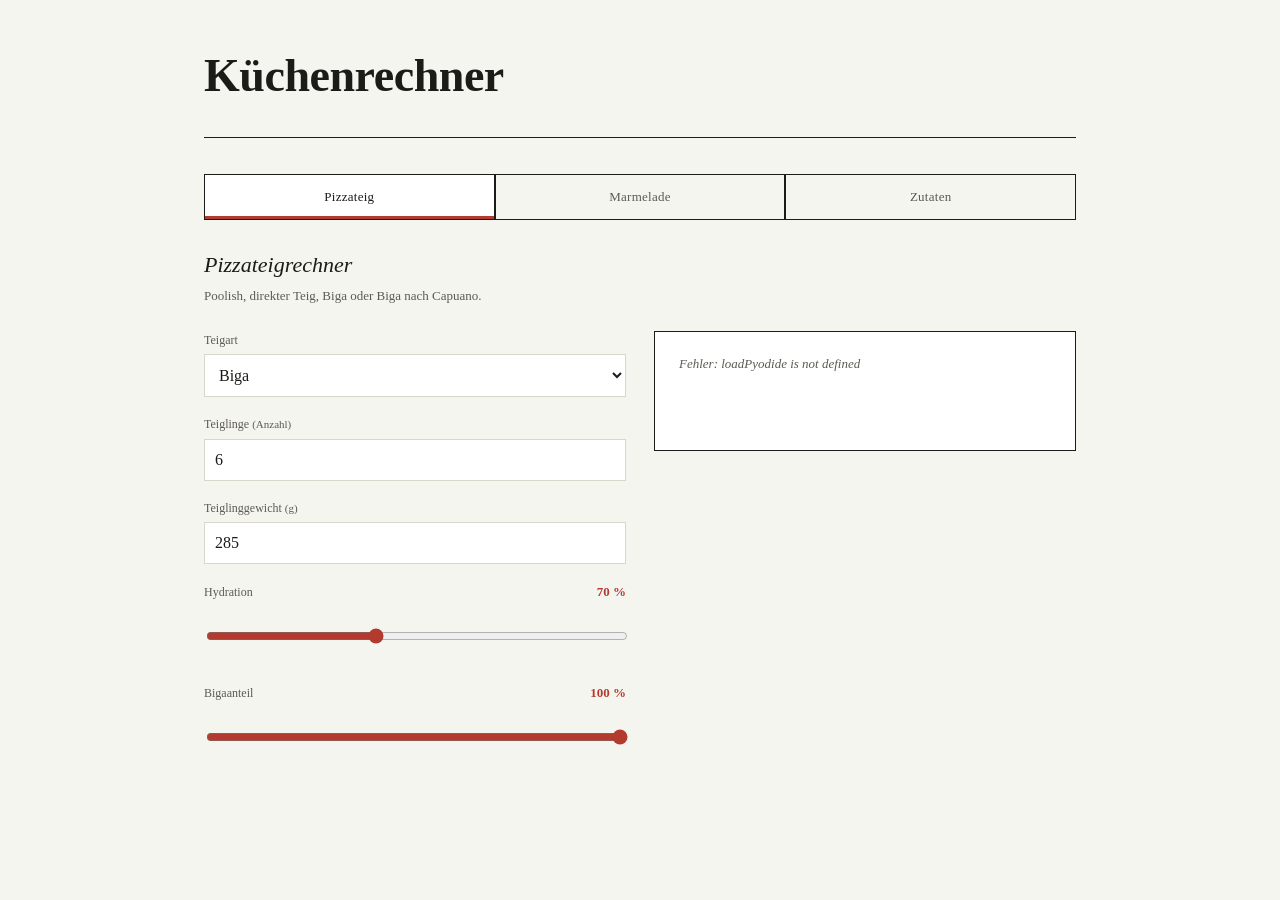
<file: website/index.html>
<!DOCTYPE html>
<html lang="de">
<head>
  <meta charset="UTF-8">
  <meta name="viewport" content="width=device-width, initial-scale=1.0, viewport-fit=cover">  <title>Küchenrechner</title>
  <meta name="theme-color" content="#F5F5F0">
  <meta name="description" content="Drei Küchenrechner: Marmelade, Pizzateig und Zutaten.">
  <link rel="preconnect" href="https://fonts.googleapis.com">
  <link rel="preconnect" href="https://fonts.gstatic.com" crossorigin>
  <link href="https://fonts.googleapis.com/css2?family=Fraunces:ital,opsz,wght@0,9..144,400;0,9..144,600;1,9..144,500&family=IBM+Plex+Mono:wght@400;500;600&display=swap" rel="stylesheet">
  <link rel="stylesheet" href="style.css">
</head>
<body>
  <div class="wrap">

    <header>
      <h1>Küchenrechner</h1>
    </header>

    <nav class="tabs" role="tablist" aria-label="Rechner auswählen">
      <button type="button" class="tab-btn active" id="tab-pizzateig" data-tab="pizzateig"
              role="tab" aria-selected="true" aria-controls="pizzateig">Pizzateig</button>
      <button type="button" class="tab-btn" id="tab-marmelade" data-tab="marmelade"
              role="tab" aria-selected="false" aria-controls="marmelade">Marmelade</button>
      <button type="button" class="tab-btn" id="tab-zutaten" data-tab="zutaten"
              role="tab" aria-selected="false" aria-controls="zutaten">Zutaten</button>
    </nav>

    <main>

      <!-- PIZZATEIG -->
      <section class="panel" id="pizzateig" role="tabpanel" aria-labelledby="tab-pizzateig">
        <h2 class="tool-title">Pizzateigrechner</h2>
        <p class="tool-sub">Poolish, direkter Teig, Biga oder Biga nach Capuano.</p>
        <div class="grid">
          <form class="fields" id="pizzateig-form">
            <div class="field">
              <label for="p-art">Teigart</label>
              <select id="p-art" name="art">
                <option value="poolish">Poolish</option>
                <option value="direkter Teig">Direkter Teig</option>
                <option value="biga" selected>Biga</option>
                <option value="biga capvin">Biga nach Vincenzo Capuano</option>
              </select>
            </div>
            <div class="field">
              <label for="p-anzahl">Teiglinge <span class="unit">(Anzahl)</span></label>
              <input type="number" inputmode="numeric" id="p-anzahl" name="anzahl" value="6" min="1" step="1">            </div>
            <div class="field">
              <label for="p-gewicht">Teiglinggewicht <span class="unit">(g)</span></label>
              <input type="number" inputmode="decimal" id="p-gewicht" name="gewicht" value="285" min="1" step="5">            </div>
            <div class="field">
              <div class="range-row">
                <label for="p-hydration">Hydration</label>
                <span class="val" id="p-hydration-val">70 %</span>
              </div>
              <input type="range" id="p-hydration" name="hydration" min="50" max="100" step="1" value="70">
            </div>
            <div class="field" id="p-poolish-field" hidden>
              <div class="range-row">
                <label for="p-poolishanteil">Poolishanteil</label>
                <span class="val" id="p-poolishanteil-val">30 %</span>
              </div>
              <input type="range" id="p-poolishanteil" name="poolishanteil" min="10" max="100" step="1" value="30">
            </div>
            <div class="field" id="p-biga-field">
              <div class="range-row">
                <label for="p-bigaanteil">Bigaanteil</label>
                <span class="val" id="p-bigaanteil-val">100 %</span>
              </div>
              <input type="range" id="p-bigaanteil" name="bigaanteil" min="10" max="100" step="1" value="100">
            </div>
            <fieldset class="field" id="p-modus-field" hidden>
              <legend>Rezept</legend>
              <div class="toggle-row" role="radiogroup" aria-label="Rezeptmodus">
                <button type="button" data-mode="an" class="active" role="radio" aria-checked="true">mit Anleitung</button>
                <button type="button" data-mode="aus" role="radio" aria-checked="false">nur Mengen</button>
              </div>
            </fieldset>
          </form>
          <div class="output" id="p-output" aria-live="polite"></div>
        </div>
      </section>

      <!-- MARMELADE -->
      <section class="panel" id="marmelade" role="tabpanel" aria-labelledby="tab-marmelade" hidden>
        <h2 class="tool-title">Marmeladenrechner</h2>
        <p class="tool-sub">Süßungsmittel und Geliermittel nach Fruchtmenge.</p>
        <div class="grid">
          <form class="fields" id="marmelade-form">
            <div class="field">
              <label for="m-frucht">Fruchtmenge <span class="unit">(g)</span></label>
              <input type="number" inputmode="decimal" id="m-frucht" name="frucht" value="750" min="0" step="10">            </div>
          </form>
          <div class="output" id="m-output" aria-live="polite"></div>
        </div>
      </section>

      <!-- ZUTATEN -->
      <section class="panel" id="zutaten" role="tabpanel" aria-labelledby="tab-zutaten" hidden>
        <h2 class="tool-title">Zutatenrechner</h2>
        <p class="tool-sub">Anzahl je Pizza eintragen, Einkaufsliste erscheint unten.</p>
        <div class="grid">
          <form class="zut-grid" id="zutaten-form"></form>
          <div class="output" id="z-output" aria-live="polite"></div>
        </div>
      </section>
    </main>

  </div>

  <script src="script.js" defer></script>
</body>
</html>
</file>
<file: website/style.css>
/* ==========================================================================
   Tokens
   ========================================================================== */
:root {
  --paper: #F5F5F0;
  --panel: #FFFFFF;
  --ink: #1B1B18;
  --ink-soft: #5C5A52;
  --line: #D9D6CB;
  --red: #B23A2E;
  --green: #4B6B4D;

  --font-display: 'Georgia', serif;
  --font-mono: 'Georgia', normal;
}

/* ==========================================================================
   Reset / base
   ========================================================================== */
*,
*::before,
*::after {
  box-sizing: border-box;
}

html {
  -webkit-text-size-adjust: 100%;
}

body {
  margin: 0;
  background:
    var(--paper);
  color: var(--ink);
  font-family: var(--font-mono);
  font-size: 15px;
  line-height: 1.55;
}

.wrap {
  max-width: 920px;
  margin: 0 auto;
  padding: 40px 24px 80px;
  padding-left: max(24px, env(safe-area-inset-left));
  padding-right: max(24px, env(safe-area-inset-right));
}

/* ==========================================================================
   Header
   ========================================================================== */
header {
  margin-bottom: 36px;
  border-bottom: 1px solid var(--ink);
  padding-bottom: 20px;
}

header h1 {
  font-family: var(--font-display);
  font-weight: 600;
  font-size: clamp(32px, 6vw, 46px);
  margin: 0 0 6px;
  letter-spacing: -0.01em;
}

header p {
  margin: 0;
  color: var(--ink-soft);
  font-size: 14px;
}

/* ==========================================================================
   Tab navigation
   ========================================================================== */
nav.tabs {
  display: flex;
  gap: 2px;
  margin-bottom: 28px;
  border: 1px solid var(--ink);
  background: var(--ink);
}

nav.tabs button {
  flex: 1 1 0;
  min-width: 0;
  min-height: 44px;
  font-family: var(--font-mono);
  font-size: 13px;
  font-weight: 500;
  letter-spacing: 0.02em;
  padding: 13px 10px;
  background: var(--paper);
  color: var(--ink-soft);
  border: none;
  cursor: pointer;
  white-space: nowrap;
  overflow: hidden;
  text-overflow: ellipsis;
}

nav.tabs button.active {
  background: var(--panel);
  color: var(--ink);
  box-shadow: inset 0 -3px 0 var(--red);
}

nav.tabs button:hover:not(.active) {
  color: var(--ink);
}

nav.tabs button:focus-visible,
.toggle-row button:focus-visible,
input:focus-visible,
select:focus-visible {
  outline: 2px solid var(--red);
  outline-offset: 2px;
}

/* ==========================================================================
   Panels
   ========================================================================== */
section.panel[hidden] {
  display: none;
}

.tool-title {
  font-family: var(--font-display);
  font-style: italic;
  font-weight: 500;
  font-size: 22px;
  margin: 0 0 4px;
}

.tool-sub {
  color: var(--ink-soft);
  font-size: 13px;
  margin: 0 0 24px;
}

.grid {
  display: grid;
  grid-template-columns: 1fr 1fr;
  gap: 28px;
  align-items: start;
}

@media (max-width: 700px) {
  .grid {
    grid-template-columns: 1fr;
  }
}

/* ==========================================================================
   Form fields
   ========================================================================== */
form.fields {
  border: none;
  margin: 0;
  padding: 0;
}

.field {
  margin: 0 0 18px;
  border: none;
  padding: 0;
}

.field label,
.field legend {
  display: block;
  font-size: 12px;
  color: var(--ink-soft);
  margin-bottom: 5px;
  padding: 0;
}

.field .unit {
  color: var(--ink-soft);
  font-size: 11px;
}

.field input[type="number"],
.field select {
  width: 100%;
  font-family: var(--font-mono);
  font-size: 16px;
  padding: 11px 10px;
  background: var(--panel);
  border: 1px solid var(--line);
  color: var(--ink);
}

.field input[type="range"] {
  width: 100%;
  min-height: 44px;
  accent-color: var(--red);
}

.range-row {
  display: flex;
  justify-content: space-between;
  align-items: baseline;
  margin-bottom: 5px;
}

.range-row span.val {
  font-size: 13px;
  color: var(--red);
  font-weight: 600;
}

.toggle-row {
  display: flex;
  gap: 0;
  border: 1px solid var(--line);
  width: max-content;
}

.toggle-row button {
  font-family: var(--font-mono);
  font-size: 12px;
  padding: 12px 14px;
  min-height: 44px;
  background: var(--panel);
  border: none;
  cursor: pointer;
  color: var(--ink-soft);
}

.toggle-row button.active {
  background: var(--ink);
  color: var(--panel);
}

/* ==========================================================================
   Output panel
   ========================================================================== */
.output {
  background: var(--panel);
  border: 1px solid var(--ink);
  padding: 22px 24px;
  min-height: 120px;
}

.output h3 {
  font-family: var(--font-display);
  font-weight: 600;
  font-size: 15px;
  margin: 0 0 14px;
  padding-bottom: 10px;
  border-bottom: 1px dashed var(--line);
}

.output h3:not(:first-child) {
  margin-top: 20px;
}

.row {
  display: flex;
  justify-content: space-between;
  padding: 5px 0;
  font-size: 14px;
}

.row .amt {
  color: var(--red);
  font-weight: 600;
}

.hint {
  font-family: var(--font-mono);
  font-size: 11px;
  font-weight: 400;
  color: var(--ink-soft);
}

.row.sub .amt {
  color: var(--green);
}

.note {
  white-space: pre-line;
  font-size: 12.5px;
  color: var(--ink-soft);
  margin-top: 14px;
  padding-top: 12px;
  border-top: 1px dashed var(--line);
  line-height: 1.7;
}

.empty {
  color: var(--ink-soft);
  font-style: italic;
  font-size: 13px;
  margin: 0;
}

/* ==========================================================================
   Zutaten grid
   ========================================================================== */
.zut-grid {
  display: grid;
  grid-template-columns: 1fr 1fr;
  gap: 10px 20px;
  border: none;
  margin: 0;
  padding: 0;
}

@media (max-width: 520px) {
  .zut-grid {
    grid-template-columns: 1fr;
  }
}

/* ==========================================================================
   Small phones
   ========================================================================== */
@media (max-width: 480px) {
  .wrap {
    padding: 24px 16px 56px;
    padding-left: max(16px, env(safe-area-inset-left));
    padding-right: max(16px, env(safe-area-inset-right));
  }

  header {
    margin-bottom: 24px;
    padding-bottom: 14px;
  }

  nav.tabs button {
    font-size: 11.5px;
    padding: 12px 6px;
  }

  .output {
    padding: 18px 16px;
  }

  .row {
    font-size: 13.5px;
  }
}

.zut-field {
  display: flex;
  align-items: center;
  justify-content: space-between;
  gap: 10px;
  border-bottom: 1px solid var(--line);
  padding: 6px 0;
}

.zut-field label {
  font-size: 13px;
  color: var(--ink);
}

.zut-field input {
  width: 56px;
  min-height: 40px;
  font-family: var(--font-mono);
  font-size: 16px;
  text-align: center;
  padding: 5px;
  background: var(--panel);
  border: 1px solid var(--line);
  color: var(--ink);
}

/* ==========================================================================
   Footer
   ========================================================================== */
footer {
  margin-top: 48px;
  color: var(--ink-soft);
  font-size: 11px;
  text-align: center;
}
</file>
